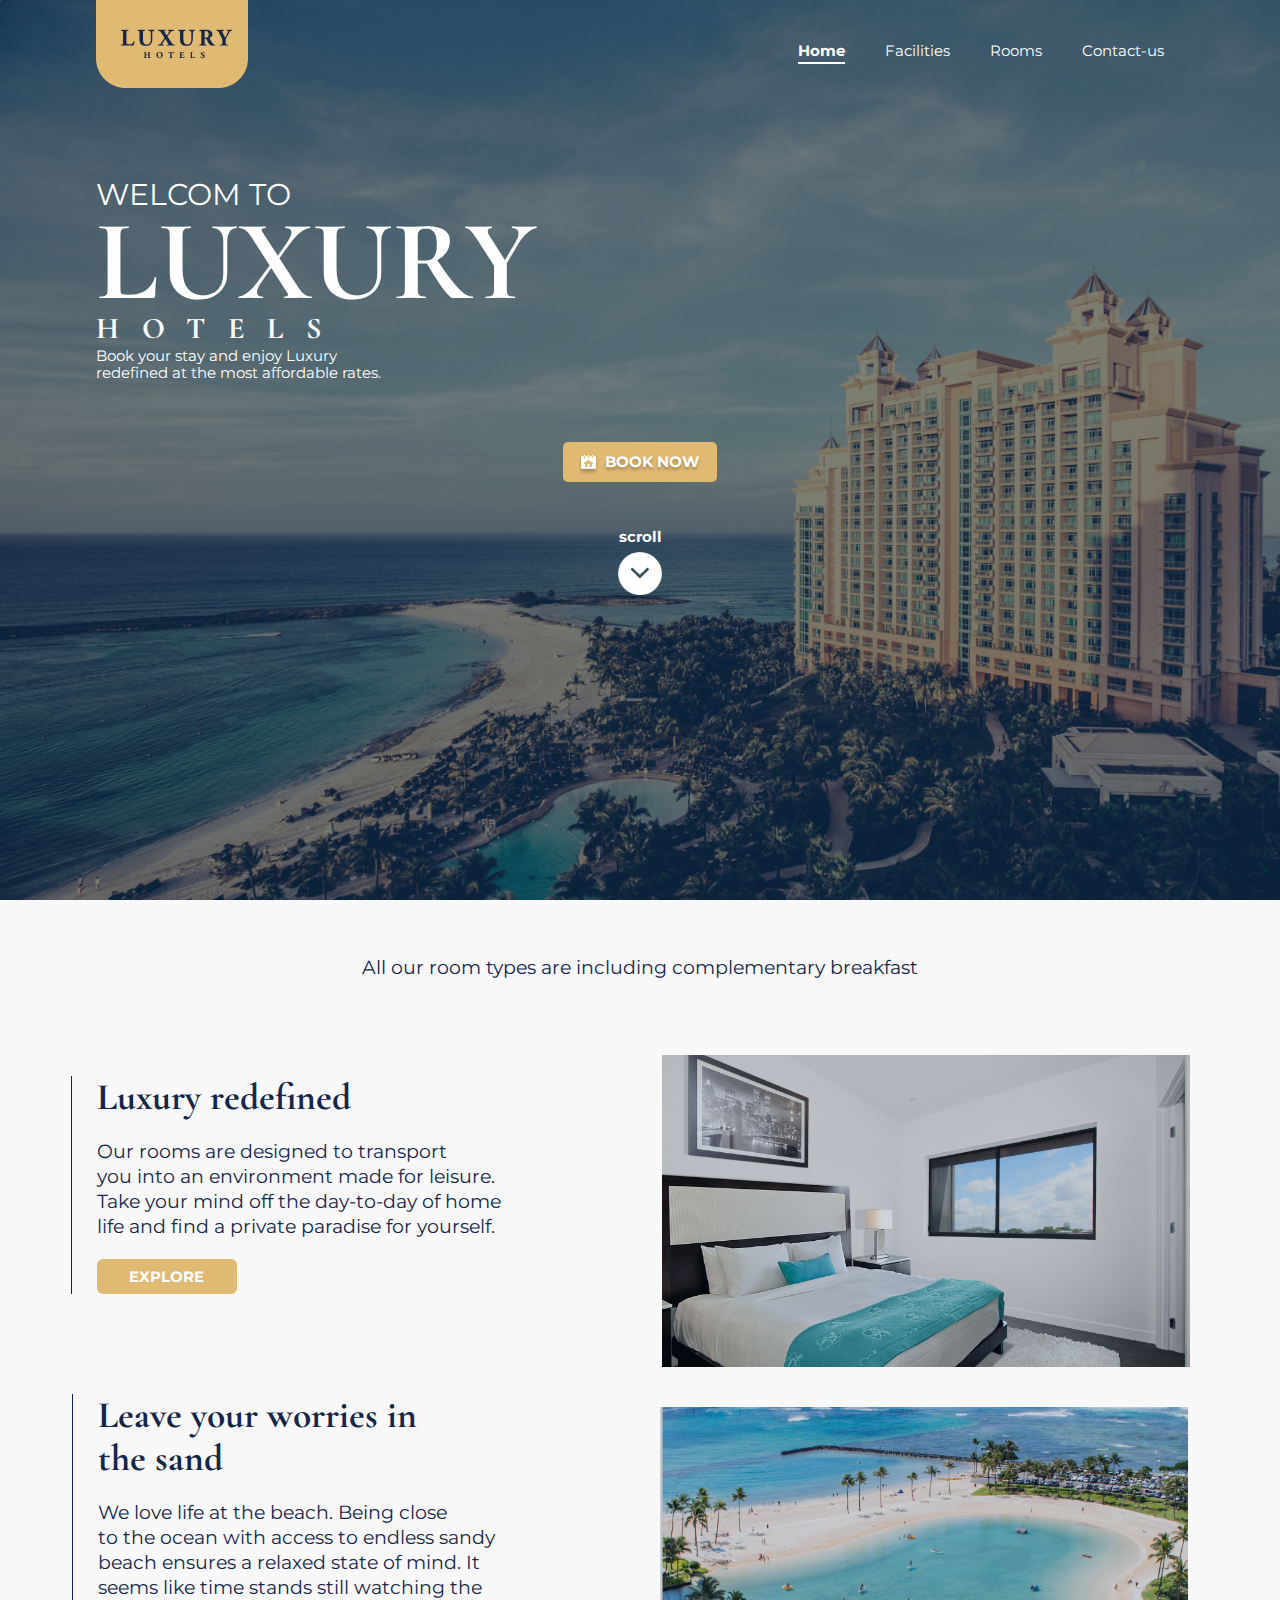
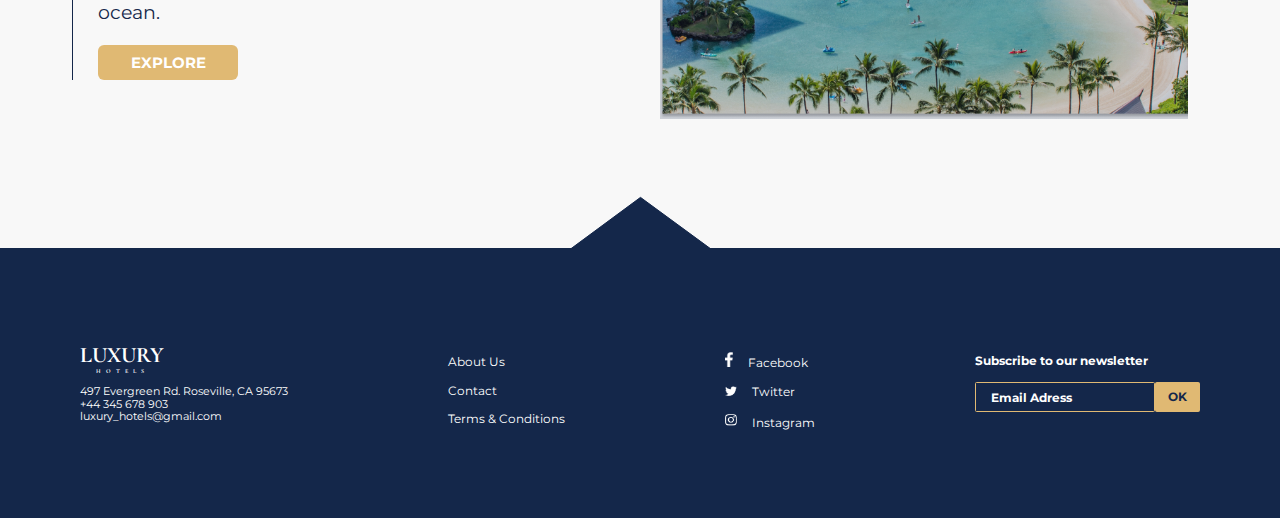
<file: index.html>
<!DOCTYPE html>
<html lang="en">
<head>
    <meta charset="UTF-8">
    <meta http-equiv="X-UA-Compatible" content="IE=edge">
    <meta name="viewport" content="width=device-width, initial-scale=1.0">
    <title>Luxury Hotels | Home</title>
    <meta name="keywords" content="Luxury Hotels">
    <meta name="author" content="Ayokunle for web site disign from Figma community">
    <meta name="author" content="Francisco Cienfuegos for web site development">
    <meta name="copyright" content="Design from Figma community">
    <meta name="robots" content="nofollow">
    <meta name="copyright" content="lincensed under CC BY 4.0">
    <!-- Font style: montserrat regular 400, bold 700 and cormorant garamond bold 700 -->
    <link rel="preconnect" href="https://fonts.googleapis.com">
    <link rel="preconnect" href="https://fonts.gstatic.com" crossorigin>
    <link href="https://fonts.googleapis.com/css2?family=Cormorant+Garamond:wght@700&family=Montserrat:wght@400;700&display=swap" rel="stylesheet">
    <!-- Reset css with normalize -->
    <link rel="stylesheet" href="./css/normalize.css">
    <!-- Style sheets -->
    <link rel="stylesheet" href="./css/main.css">
</head>
<body>
    <header class="header-home">
        <nav class="nav-menu">
            <a href="index.html"><img src="./images/homepage/Main_logo.png" alt="Luxury Hotels"></a>
            <ul>
                <li class="list-style list-style::after"><a class="a-text-style" href="#">Home</a></li>
                <li class="nav-manu-ul-li"><a href="facilities.html">Facilities</a></li>
                <li class="nav-manu-ul-li"><a href="rooms.html">Rooms</a></li>
                <li class="nav-manu-ul-li"><a href="contact_us.html">Contact-us</a></li>
            </ul>
        </nav>
        <section class="section-header-copy">
            <p>WELCOM TO</p>
            <h1 class="section-header-copy-h1">LUXURY</h1>
            <h2>HOTELS</h2>
            <h3>Book your stay and enjoy Luxury<br>redefined at the most affordable rates.</h3>
        </section>
        <section class="section-header-CTA">
            <div class="section-header-CTA-button"><img src="./images/homepage/book_now.png" alt="">BOOK NOW</div>
            <a href="#content-body" class="CTA-scroll-text">scroll</a>
            <a href="#content-body"><img src="./images/homepage/down_scroll.png" class="CTA-scroll-imgstatic" alt=""></a>
            <a href="#content-body" class="CTA-scroll-animate"><img src="./images/homepage/down_scroll.png" alt=""></a>
        </section>
    </header>
    <article id="content-body">
        <section class="article-section-breakfast">
            <p>All our room types are including complementary breakfast</p>
        </section>
        <section class="article-section-main">
            <div class="article-section-main-room">
                <div class="article-section-main-room-copy">
                    <div class="article-section-main-room-copy-child">
                        <h2>Luxury redefined</h2>
                        <p>Our rooms are designed to transport<br>you into an environment made for leisure.<br>Take your mind off the day-to-day of home<br>life and find a private paradise for yourself.</p>
                        <button>EXPLORE</button>
                    </div>
                </div>
                <div class="article-section-main-room-img">
                    <div class="article-section-main-room-img-content"></div>
                </div>
            </div>
            <div class="article-section-main-beach">
                <div class="article-section-main-beach-copy">
                    <div class="article-section-main-beach-copy-child">
                        <h2>Leave your worries in<br>the sand</h2>
                        <p>We love life at the beach. Being close<br>to the ocean with access to endless sandy<br>beach ensures a relaxed state of mind. It<br>seems like time stands still watching the<br>ocean.</p>
                        <button>EXPLORE</button>
                    </div>
                </div>
                <div class="article-section-main-beach-img">
                    <div class="article-section-main-beach-img-content"></div>
                </div>
            </div>
        </section>
    </article>
    <div>
        <div class="triangule-footer"> <img src="./images/footer/triangule.svg" alt=""> </div>
    </div>
    <footer>
        <div class="footer-contact">
            <h2>LUXURY</h2>
            <h3>HOTELS</h3>
            <p>497 Evergreen Rd. Roseville, CA 95673<br>+44 345 678 903<br>luxury_hotels@gmail.com</p>
        </div>
        <div class="footer-about">
            <ul>
                <li>About Us</li>
                <li>Contact</li>
                <li>Terms & Conditions</li>
            </ul>
        </div>
        <div class="footer-socials">
            <ul>
                <li><img class="socials-facebook" src="./images/footer/facebook_icon.png" alt="">Facebook</li>
                <li><img class="socials-twitter" src="./images/footer/twitter_icon.png" alt="">Twitter</li>
                <li><img class="socials-instagram" src="./images/footer/instagram_icon.png" alt="">Instagram</li>
            </ul>
        </div>
        <div class="footer-form">
            <p>Subscribe to our newsletter</p>
            <form>
                <div class="footer-form-container">
                    <input class="footer-form-mail" type="email" value="Email Adress">
                    <input class="footer-form-ok" type="submit" value="OK">
                </div>
            </form>
        </div>
    </footer>    
</body>
</html>
</file>
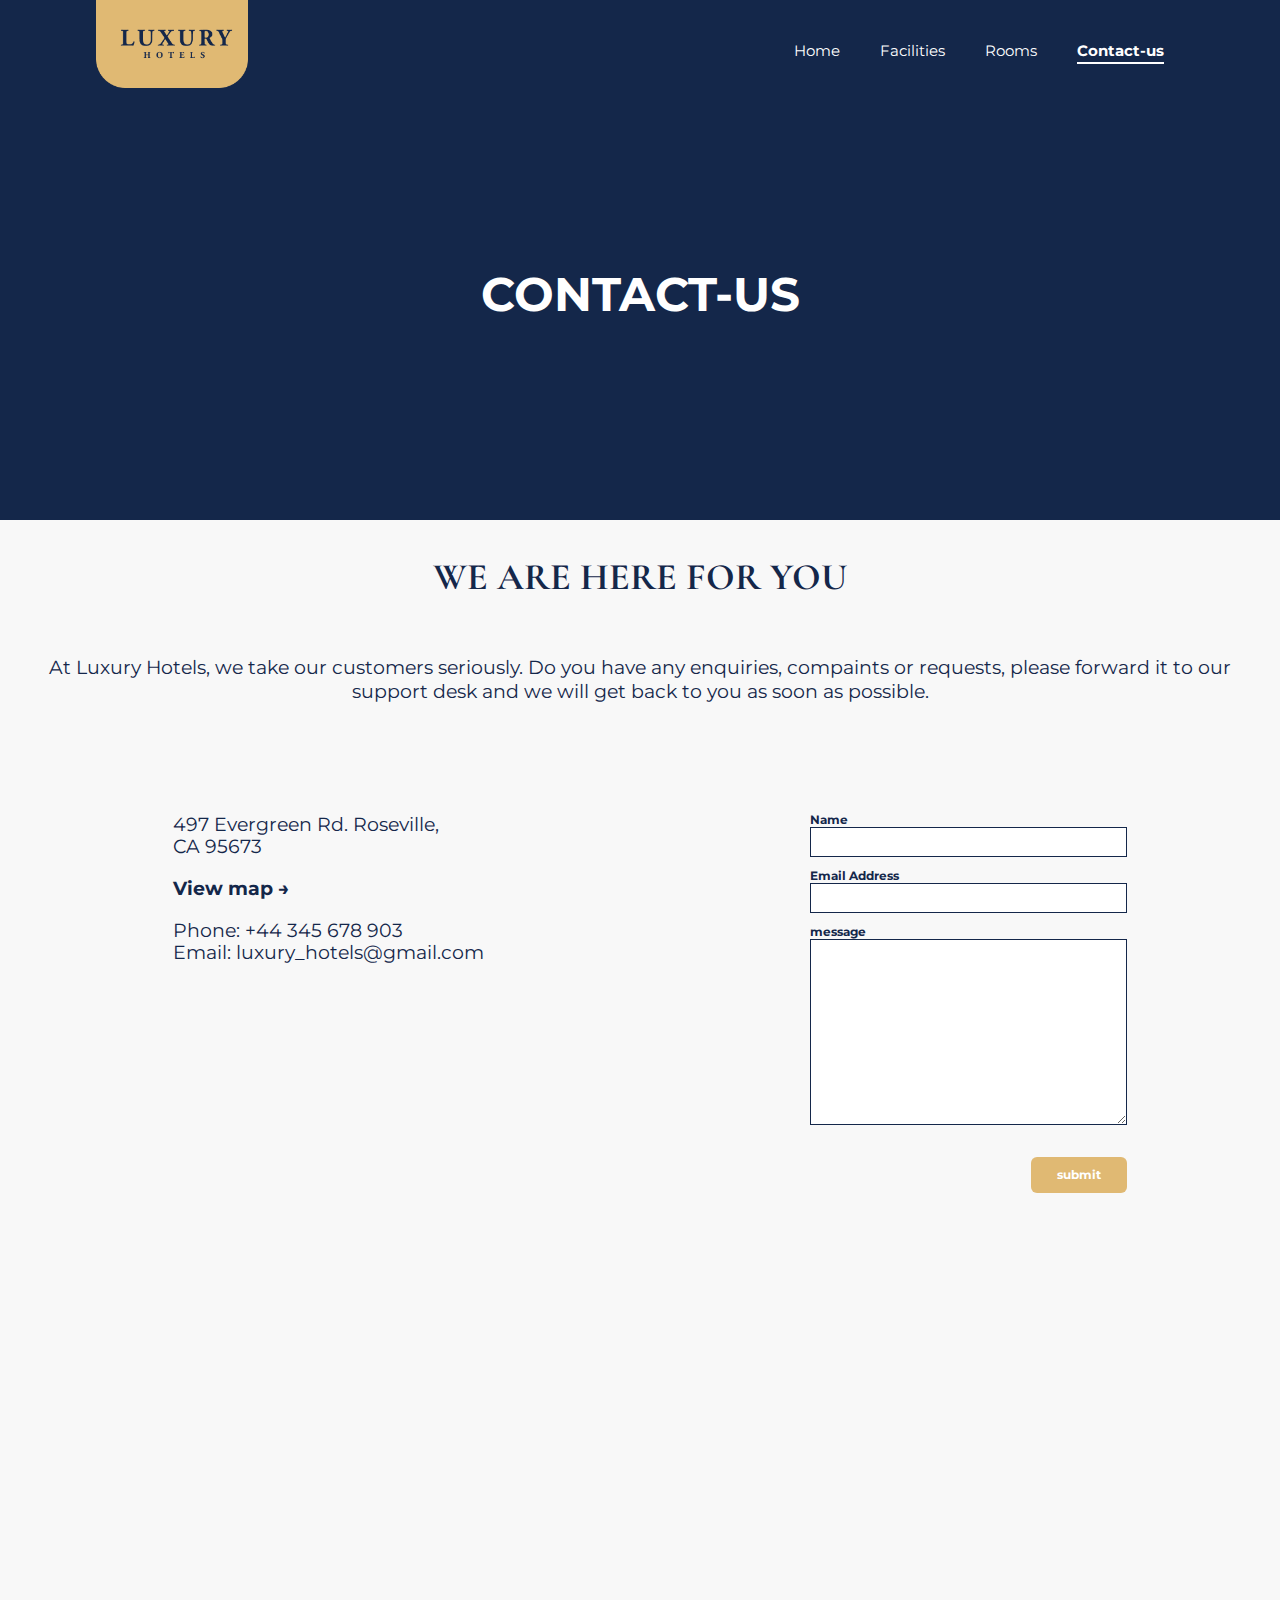
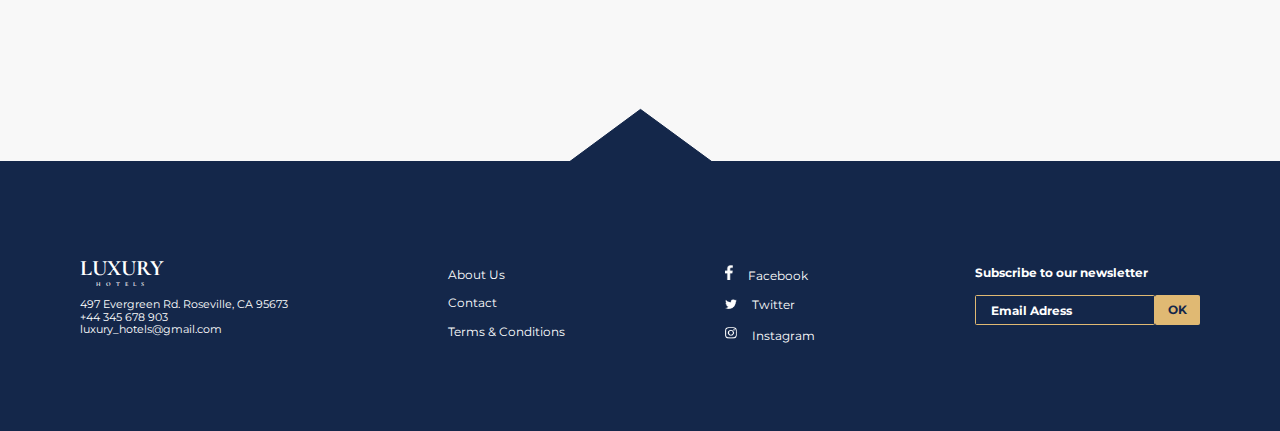
<file: contact_us.html>
<!DOCTYPE html>
<html lang="en">
<head>
    <meta charset="UTF-8">
    <meta http-equiv="X-UA-Compatible" content="IE=edge">
    <meta name="viewport" content="width=device-width, initial-scale=1.0">
    <title>Luxury Hotels | contact us</title>
    <meta name="keywords" content="Luxury Hotels">
    <meta name="author" content="Ayokunle for web site disign from Figma community">
    <meta name="author" content="Francisco Cienfuegos for web site development">
    <meta name="copyright" content="Design from Figma community">
    <meta name="robots" content="nofollow">
    <meta name="copyright" content="lincensed under CC BY 4.0">
    <!-- Font style: montserrat regular 400, bold 700 and cormorant garamond bold 700 -->
    <link rel="preconnect" href="https://fonts.googleapis.com">
    <link rel="preconnect" href="https://fonts.gstatic.com" crossorigin>
    <link href="https://fonts.googleapis.com/css2?family=Cormorant+Garamond:wght@700&family=Montserrat:wght@400;700&display=swap" rel="stylesheet">
    <!-- Reset css with normalize -->
    <link rel="stylesheet" href="./css/normalize.css">
    <!-- Style sheets -->
    <link rel="stylesheet" href="./css/main.css">
</head>
<body>
    <header class="header-contactus">
        <nav class="nav-menu">
            <a href="index.html"><img src="./images/homepage/Main_logo.png" alt="Luxury Hotels"></a>
            <ul>
                <li class="nav-manu-ul-li"><a href="index.html">Home</a></li>
                <li class="nav-manu-ul-li"><a href="facilities.html">Facilities</a></li>
                <li class="nav-manu-ul-li"><a href="rooms.html">Rooms</a></li>
                <li class="list-style list-style::after"><a class="a-text-style" href="#">Contact-us</a></li>
            </ul>
        </nav>
        <section class="section-header-copy-contactus">
            <h1>CONTACT-US</h1>
        </section>
    </header>
    <article id="content-body">
        <section class="article-section-copy">
            <h2>WE ARE HERE FOR YOU</h2>
            <p>At Luxury Hotels, we take our customers seriously. Do you have any enquiries, compaints or requests, 
                please forward it to our support desk and we will get back to you as soon as possible.</p>
        </section>
        <section class="section-body-contactus">
            <div class="section-body-contactus-box">
                <p class="section-body-contactus-box-direction">497 Evergreen Rd. Roseville,<br>CA 95673</p>
                <p class="section-body-contactus-box-map">View map →</p>
                <p class="section-body-contactus-box-celmail">Phone: +44 345 678 903<br>Email: luxury_hotels@gmail.com</p>
            </div>
            <div>
                <form class="section-body-contactus-form">
                    <label for="name">Name</label>
                    <input class="section-body-contactus-form-name" name="name" type="text">
                    <label for="mail">Email Address</label>
                    <input class="section-body-contactus-form-mail" name="mail" type="text">
                    <label for="message">message</label>
                    <textarea class="section-body-contactus-form-message" name="message" cols="30" rows="10"></textarea>
                    <button>submit</button>
                </form>
            </div>
        </section>



    </article>
    <div>
        <div class="triangule-footer"> <img src="./images/footer/triangule.svg" alt=""> </div>
    </div>
    <footer>
        <div class="footer-contact">
            <h2>LUXURY</h2>
            <h3>HOTELS</h3>
            <p>497 Evergreen Rd. Roseville, CA 95673<br>+44 345 678 903<br>luxury_hotels@gmail.com</p>
        </div>
        <div class="footer-about">
            <ul>
                <li>About Us</li>
                <li>Contact</li>
                <li>Terms & Conditions</li>
            </ul>
        </div>
        <div class="footer-socials">
            <ul>
                <li><img class="socials-facebook" src="./images/footer/facebook_icon.png" alt="">Facebook</li>
                <li><img class="socials-twitter" src="./images/footer/twitter_icon.png" alt="">Twitter</li>
                <li><img class="socials-instagram" src="./images/footer/instagram_icon.png" alt="">Instagram</li>
            </ul>
        </div>
        <div class="footer-form">
            <p>Subscribe to our newsletter</p>
            <form>
                <div class="footer-form-container">
                    <input class="footer-form-mail" type="email" value="Email Adress">
                    <input class="footer-form-ok" type="submit" value="OK">
                </div>
            </form>
        </div>
    </footer>    
</body>
</html>
</file>
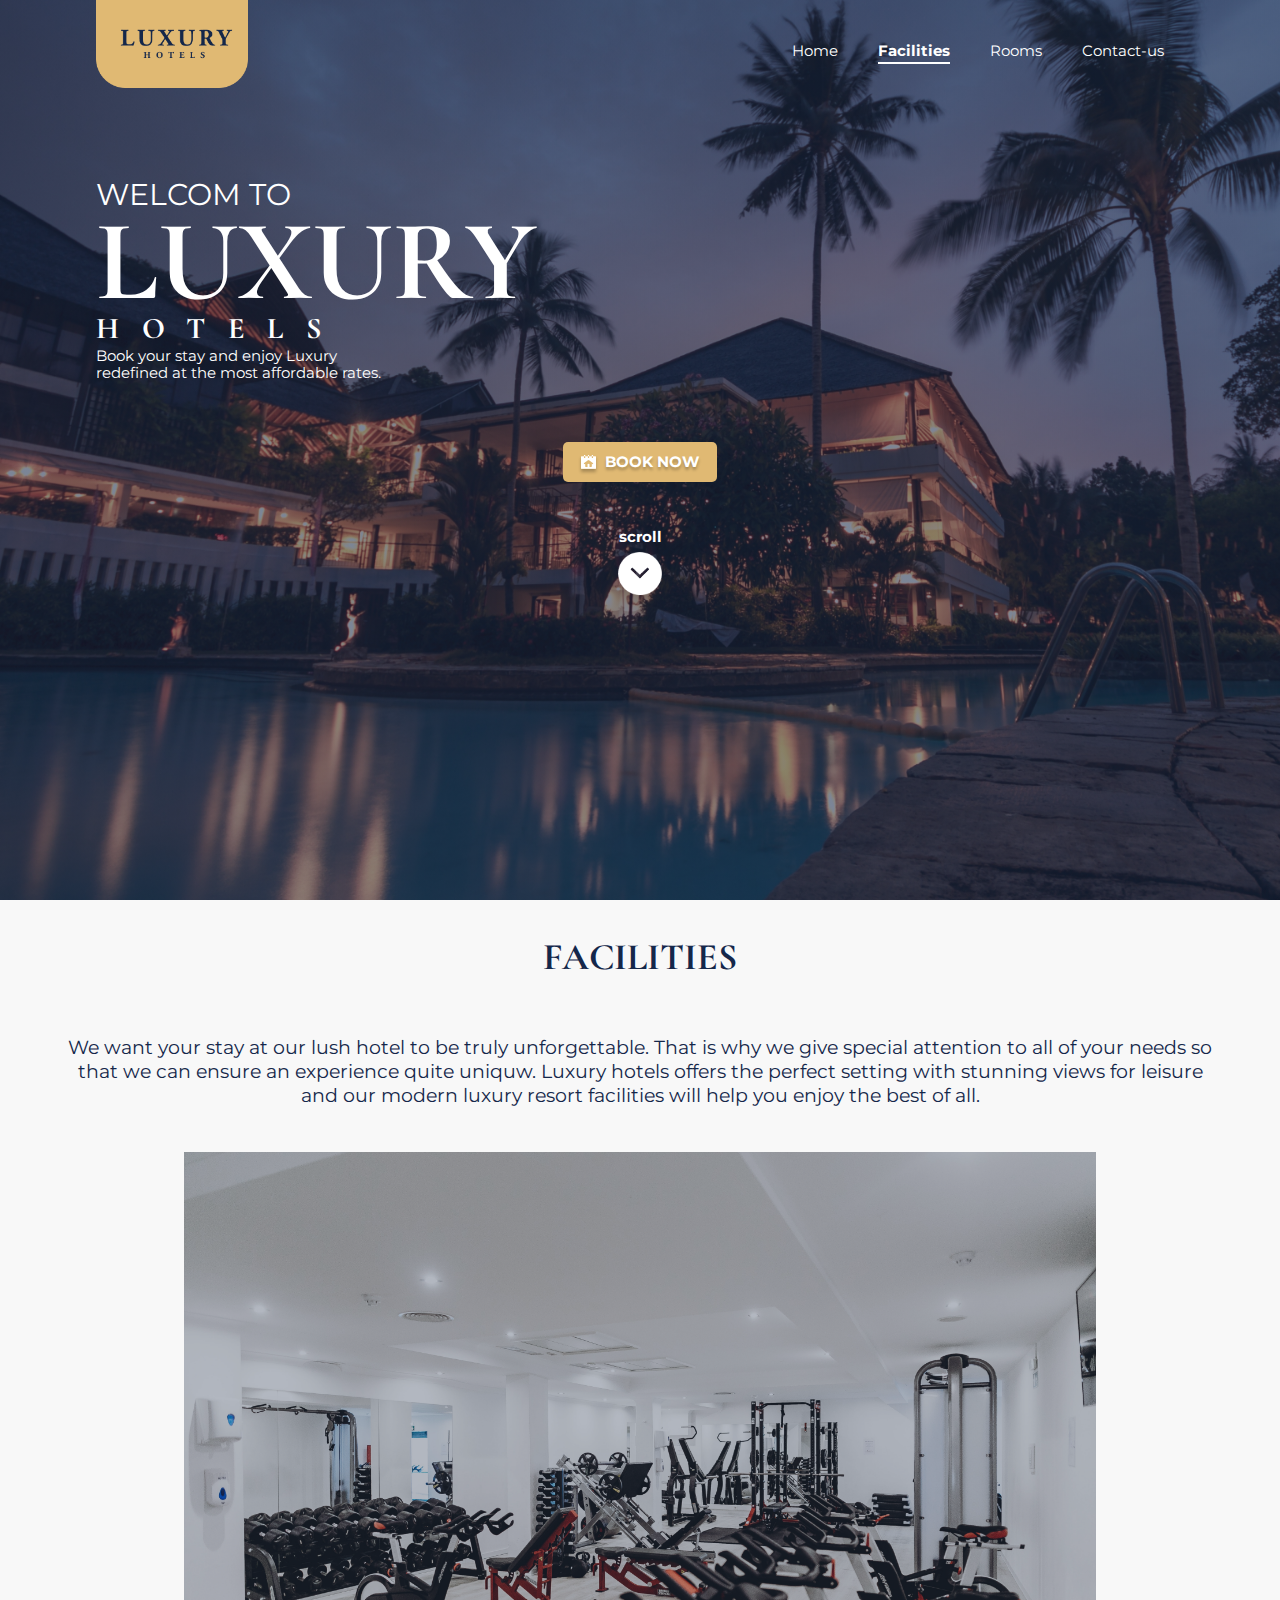
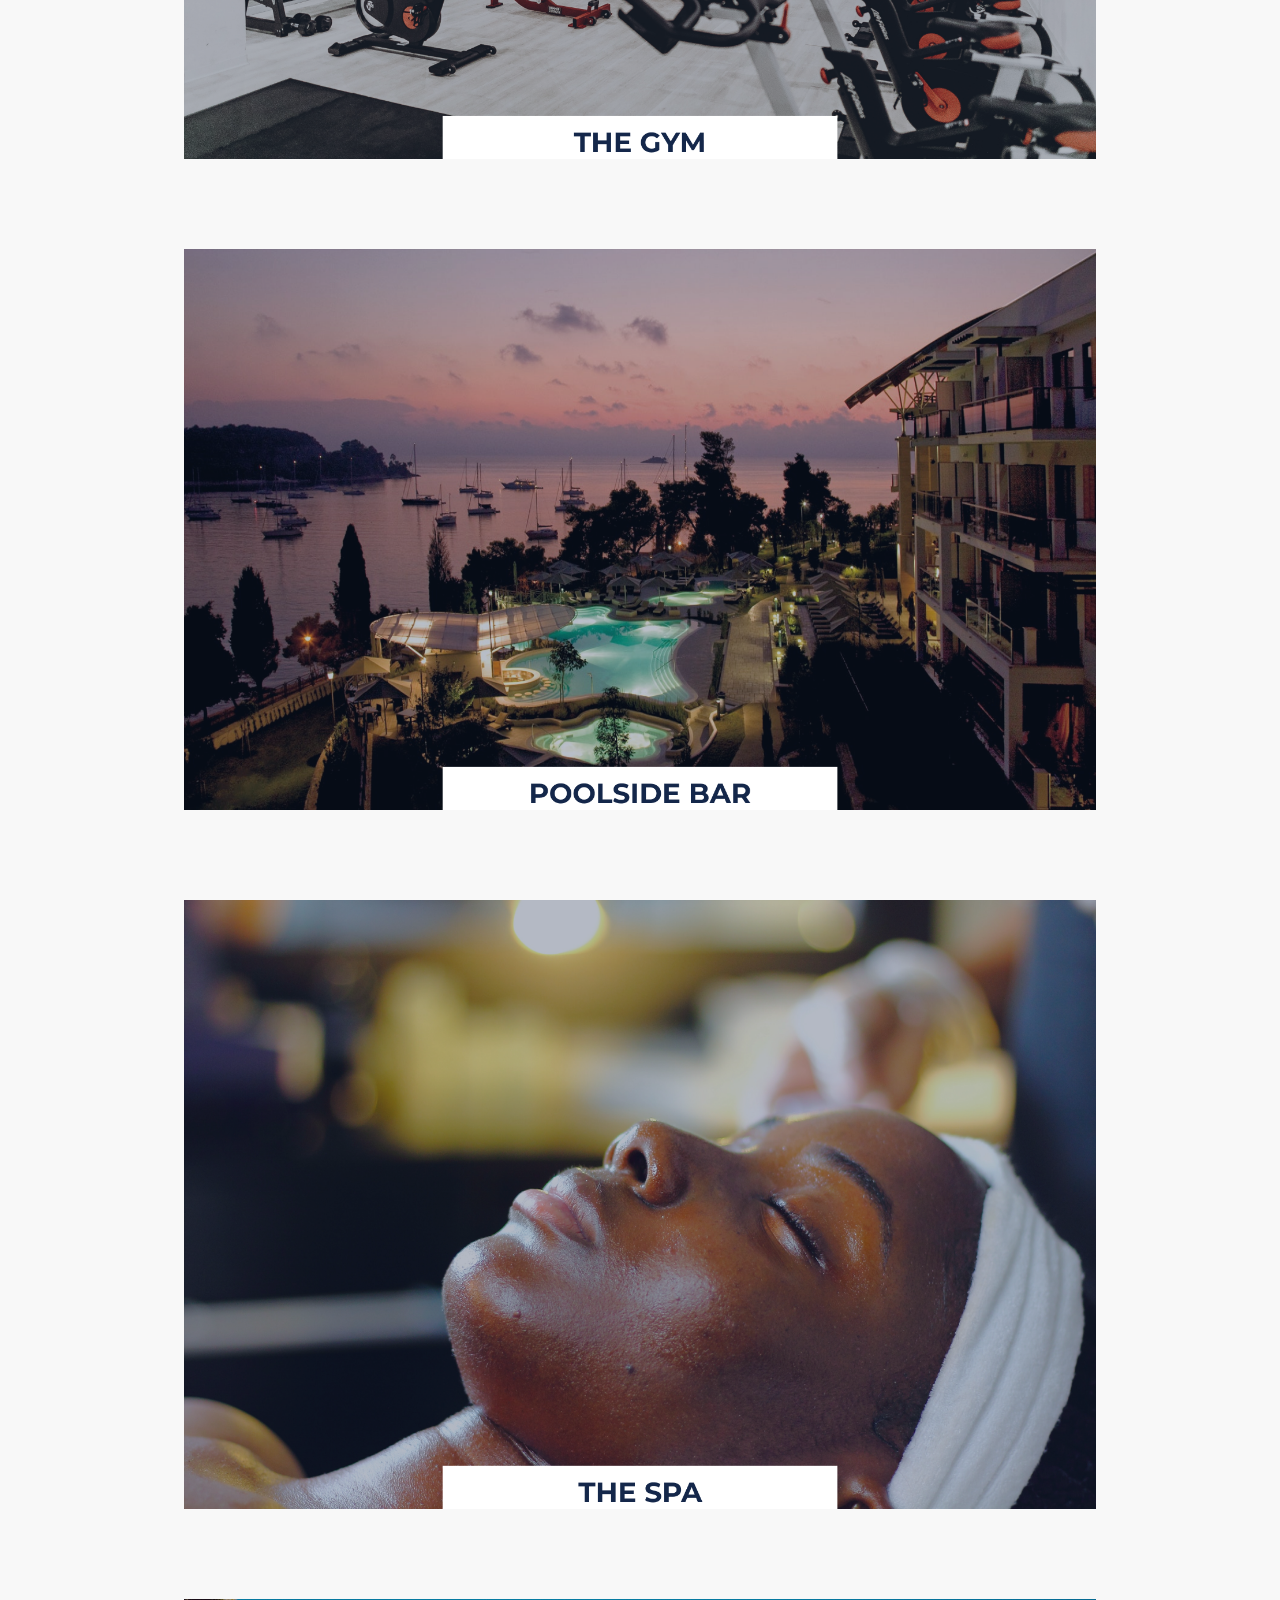
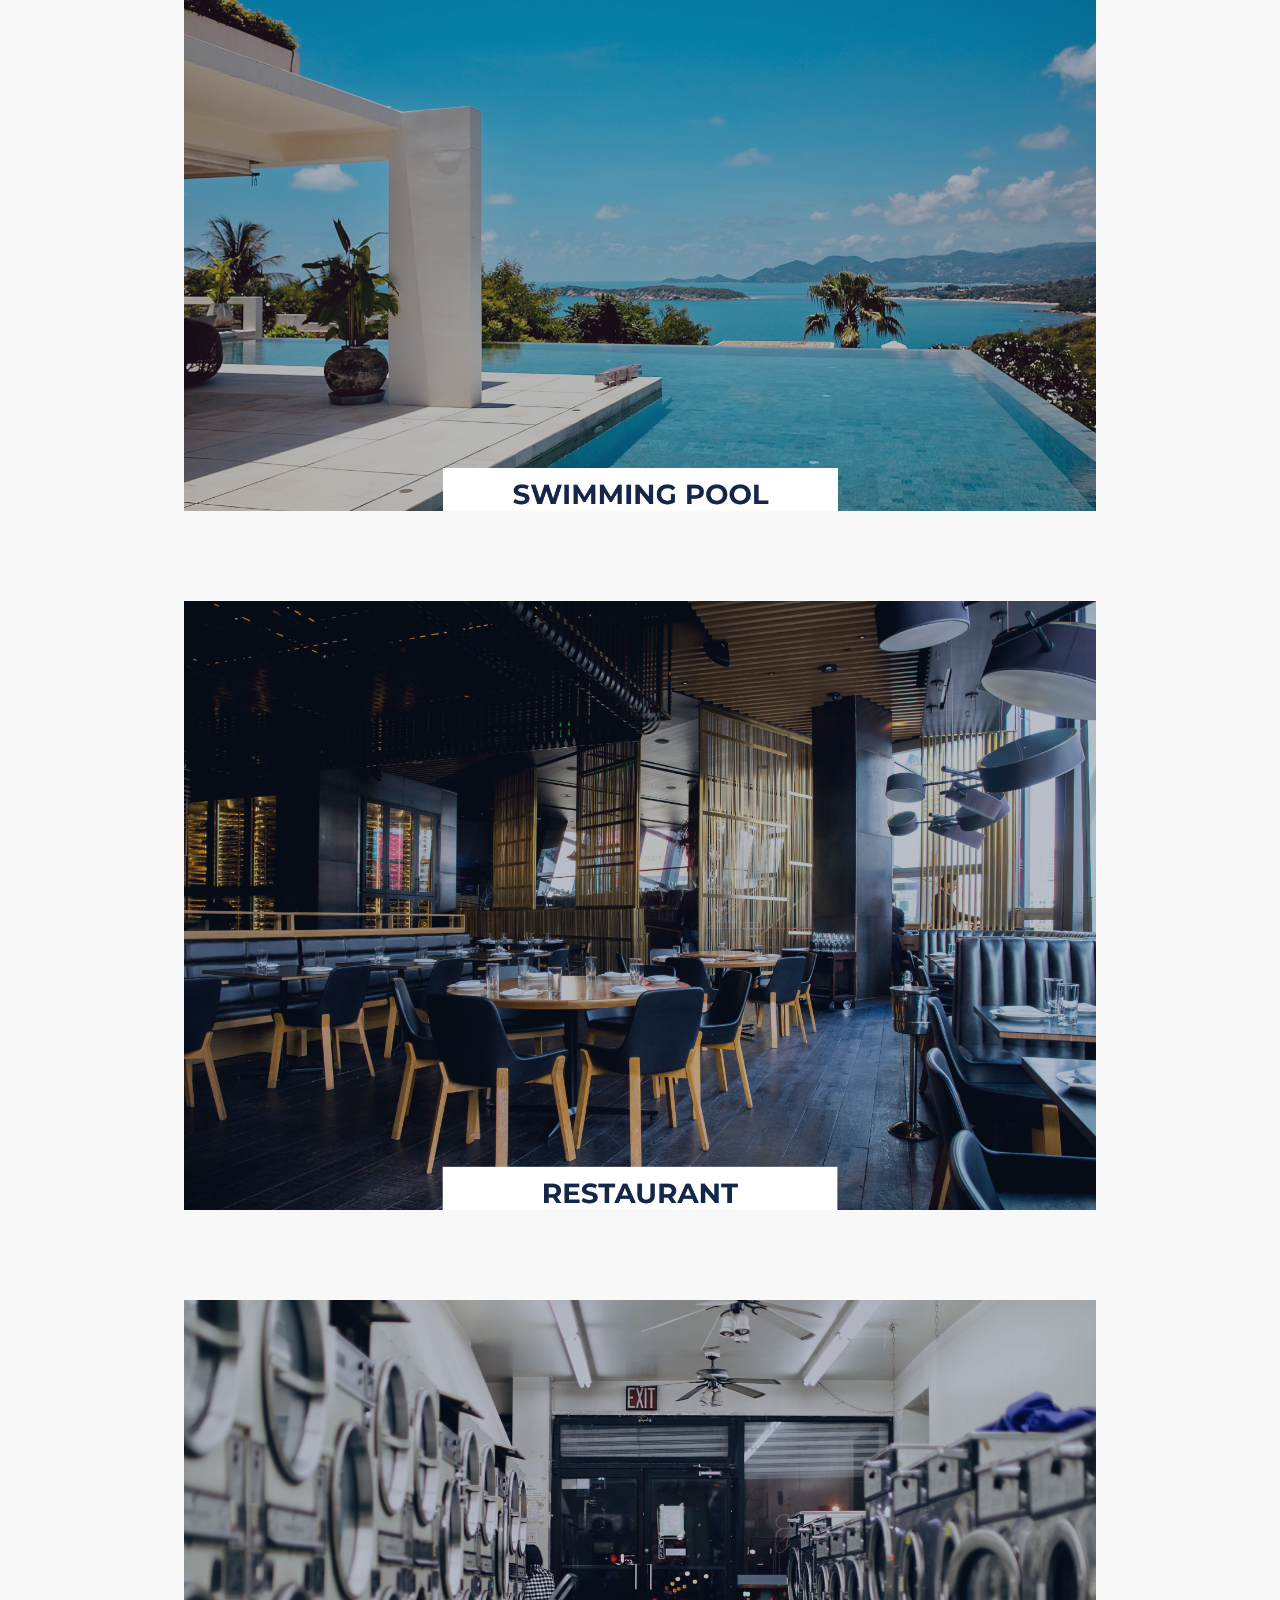
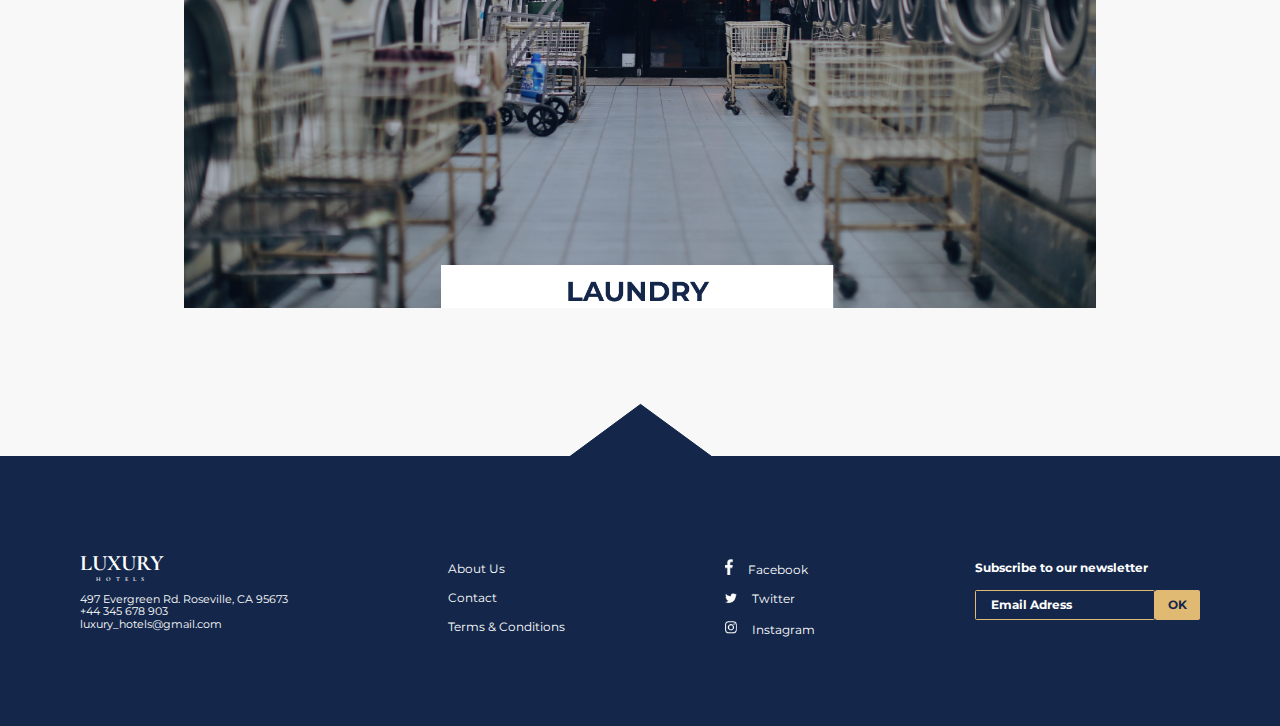
<file: facilities.html>
<!DOCTYPE html>
<html lang="en">
<head>
    <meta charset="UTF-8">
    <meta http-equiv="X-UA-Compatible" content="IE=edge">
    <meta name="viewport" content="width=device-width, initial-scale=1.0">
    <title>Luxury Hotels | facilities</title>
    <meta name="keywords" content="Luxury Hotels">
    <meta name="author" content="Ayokunle for web site disign from Figma community">
    <meta name="author" content="Francisco Cienfuegos for web site development">
    <meta name="copyright" content="Design from Figma community">
    <meta name="robots" content="nofollow">
    <meta name="copyright" content="lincensed under CC BY 4.0">
    <!-- Font style: montserrat regular 400, bold 700 and cormorant garamond bold 700 -->
    <link rel="preconnect" href="https://fonts.googleapis.com">
    <link rel="preconnect" href="https://fonts.gstatic.com" crossorigin>
    <link href="https://fonts.googleapis.com/css2?family=Cormorant+Garamond:wght@700&family=Montserrat:wght@400;700&display=swap" rel="stylesheet">
    <!-- Reset css with normalize -->
    <link rel="stylesheet" href="./css/normalize.css">
    <!-- Style sheets -->
    <link rel="stylesheet" href="./css/main.css">
</head>
<body>
    <header class="header-facilities">
        <nav class="nav-menu">
            <a href="index.html"><img src="./images/homepage/Main_logo.png" alt="Luxury Hotels"></a>
            <ul>
                <li class="nav-manu-ul-li"><a href="index.html">Home</a></li>
                <li class="list-style list-style::after"><a class="a-text-style" href="#">Facilities</a></li>
                <li class="nav-manu-ul-li"><a href="rooms.html">Rooms</a></li>
                <li class="nav-manu-ul-li"><a href="contact_us.html">Contact-us</a></li>
            </ul>
        </nav>
        <section class="section-header-copy">
            <p>WELCOM TO</p>
            <h1 class="section-header-copy-h1">LUXURY</h1>
            <h2>HOTELS</h2>
            <h3>Book your stay and enjoy Luxury<br>redefined at the most affordable rates.</h3>
        </section>
        <section class="section-header-CTA">
            <div class="section-header-CTA-button"><img src="./images/homepage/book_now.png" alt="">BOOK NOW</div>
            <a href="#content-body" class="CTA-scroll-text">scroll</a>
            <a href="#content-body"><img src="./images/homepage/down_scroll.png" class="CTA-scroll-imgstatic" alt=""></a>
            <a href="#content-body" class="CTA-scroll-animate"><img src="./images/homepage/down_scroll.png" alt=""></a>


        </section>
    </header>
    <article id="content-body">
        <section class="article-section-copy">
            <h2>FACILITIES</h2>
            <p>We want your stay at our lush hotel to be truly unforgettable.  That is why we give special attention to all of your needs so<br>that we can ensure an experience quite uniquw. Luxury hotels offers the perfect setting with stunning views for leisure<br>and our modern luxury resort facilities will help you enjoy the best of all. </p>
        </section>
        <section class="article-section-gallery">
            <div class="article-section-gallery-div">
                <img src="./images/facilities/Facilities-GYM.png" alt="">
                <img src="./images/facilities/Facilities-poolside.png" alt="">
                <img src="./images/facilities/Facilities-the-spa.png" alt="">
                <img src="./images/facilities/Facilities-swimmingpool.png" alt="">
                <img src="./images/facilities/Facilities-Restaurant.png" alt="">
                <img src="./images/facilities/Facilities-laundry.png" alt="">
            </div>
        </section>
    </article>
    <div>
        <div class="triangule-footer"> <img src="./images/footer/triangule.svg" alt=""> </div>
    </div>
    <footer>
        <div class="footer-contact">
            <h2>LUXURY</h2>
            <h3>HOTELS</h3>
            <p>497 Evergreen Rd. Roseville, CA 95673<br>+44 345 678 903<br>luxury_hotels@gmail.com</p>
        </div>
        <div class="footer-about">
            <ul>
                <li>About Us</li>
                <li>Contact</li>
                <li>Terms & Conditions</li>
            </ul>
        </div>
        <div class="footer-socials">
            <ul>
                <li><img class="socials-facebook" src="./images/footer/facebook_icon.png" alt="">Facebook</li>
                <li><img class="socials-twitter" src="./images/footer/twitter_icon.png" alt="">Twitter</li>
                <li><img class="socials-instagram" src="./images/footer/instagram_icon.png" alt="">Instagram</li>
            </ul>
        </div>
        <div class="footer-form">
            <p>Subscribe to our newsletter</p>
            <form>
                <div class="footer-form-container">
                    <input class="footer-form-mail" type="email" value="Email Adress">
                    <input class="footer-form-ok" type="submit" value="OK">
                </div>
            </form>
        </div>
    </footer>    
</body>
</html>
</file>
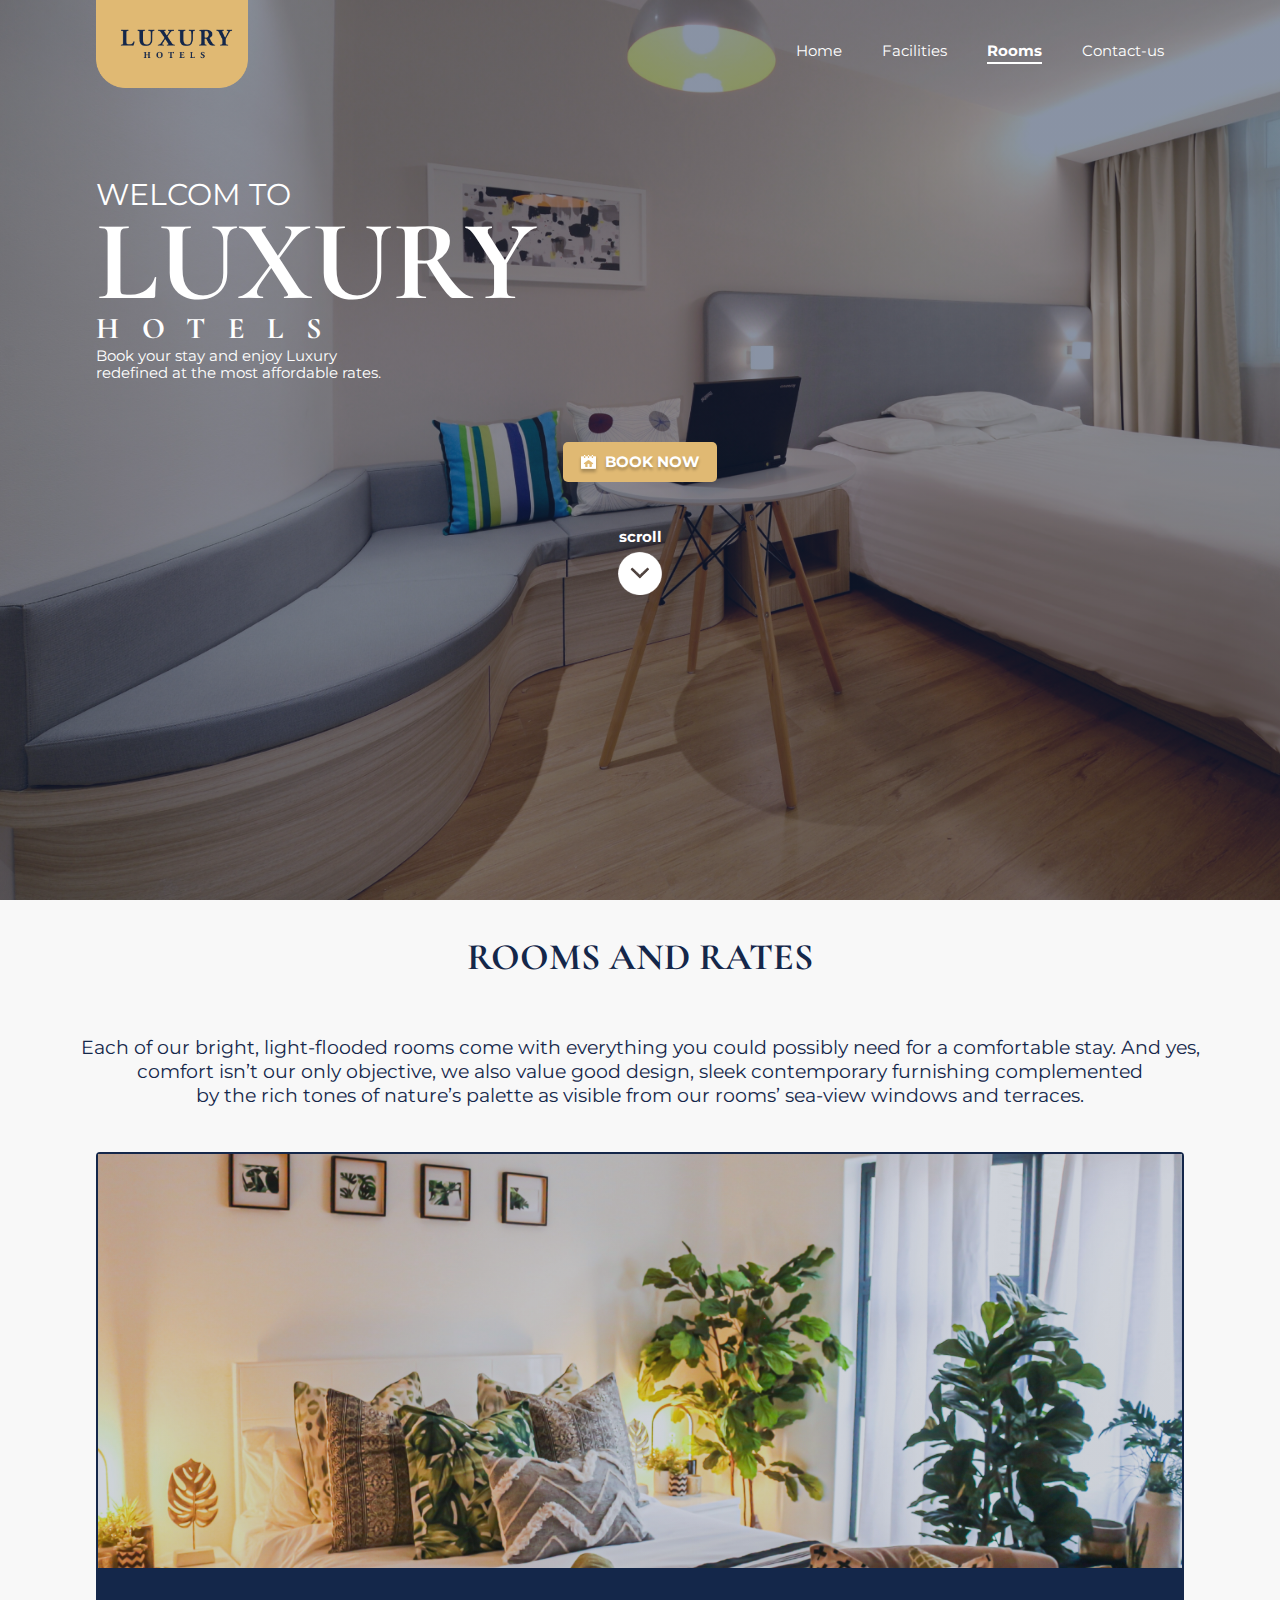
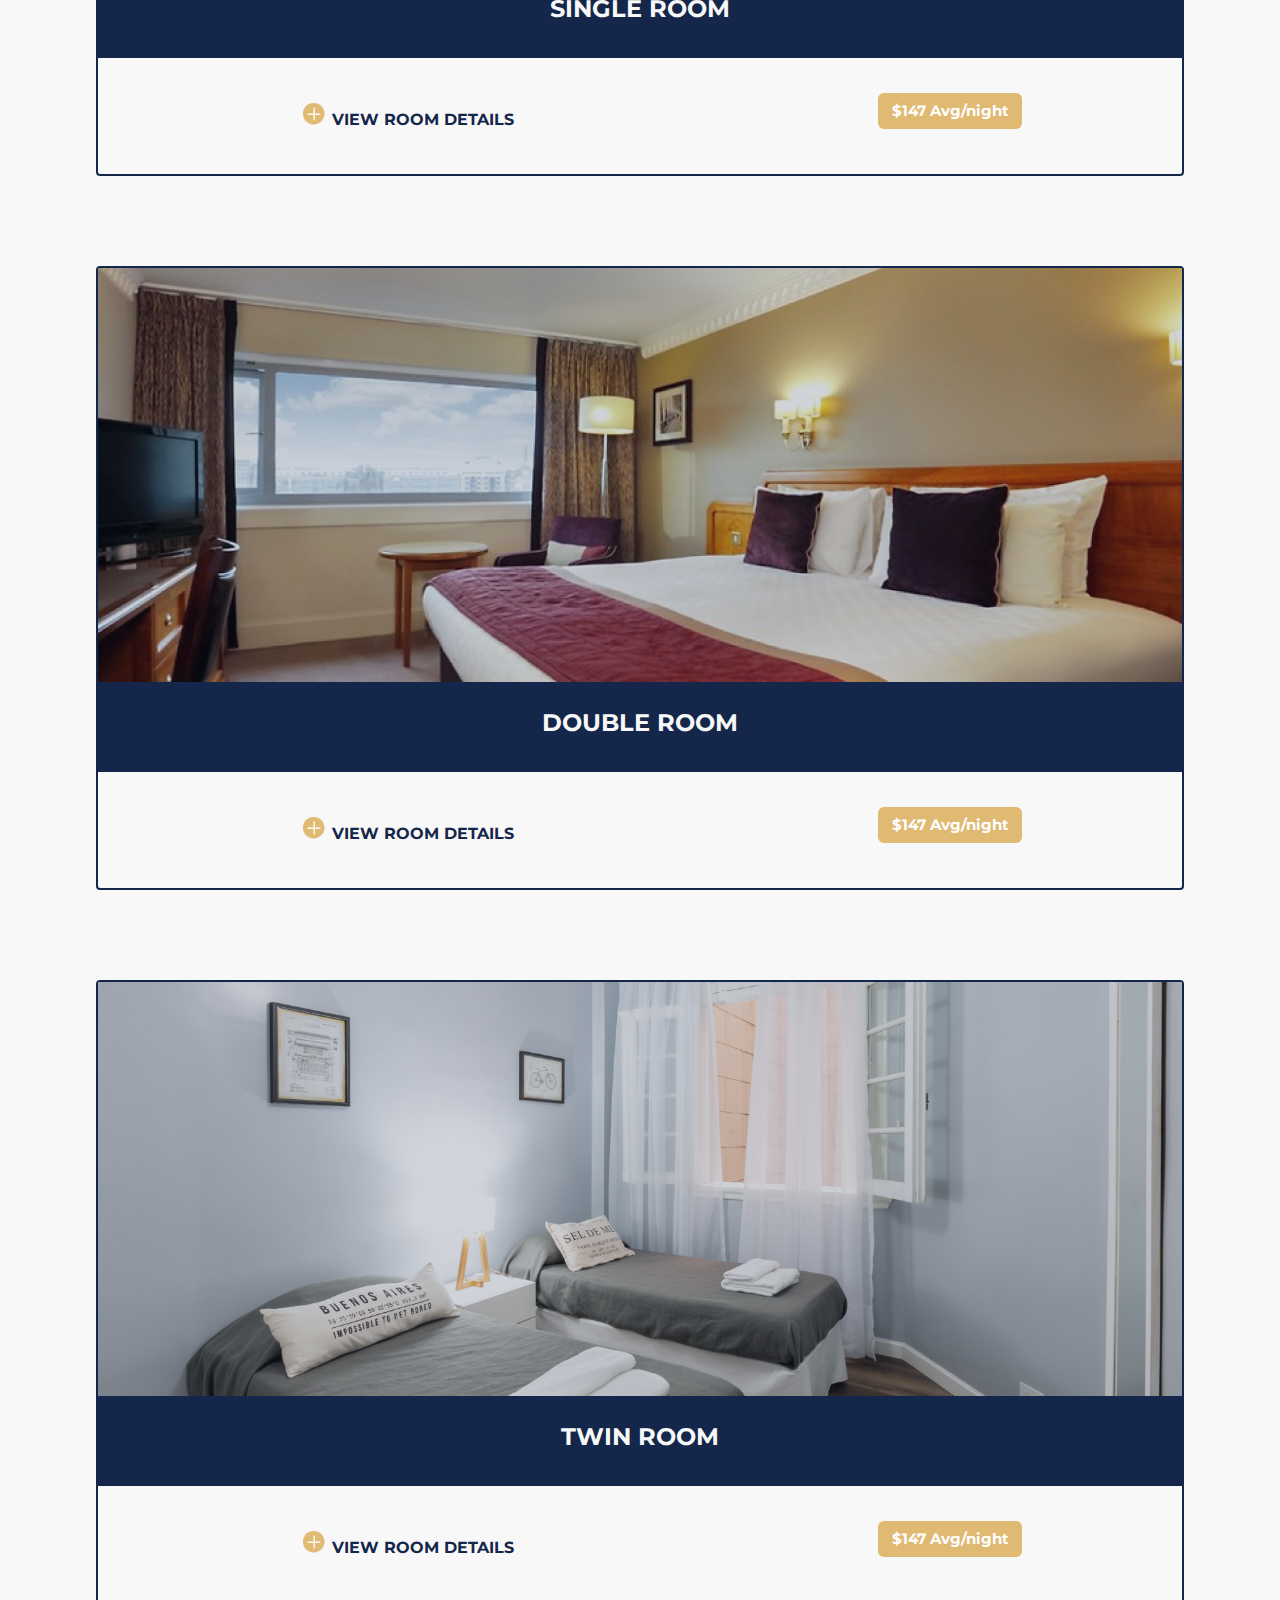
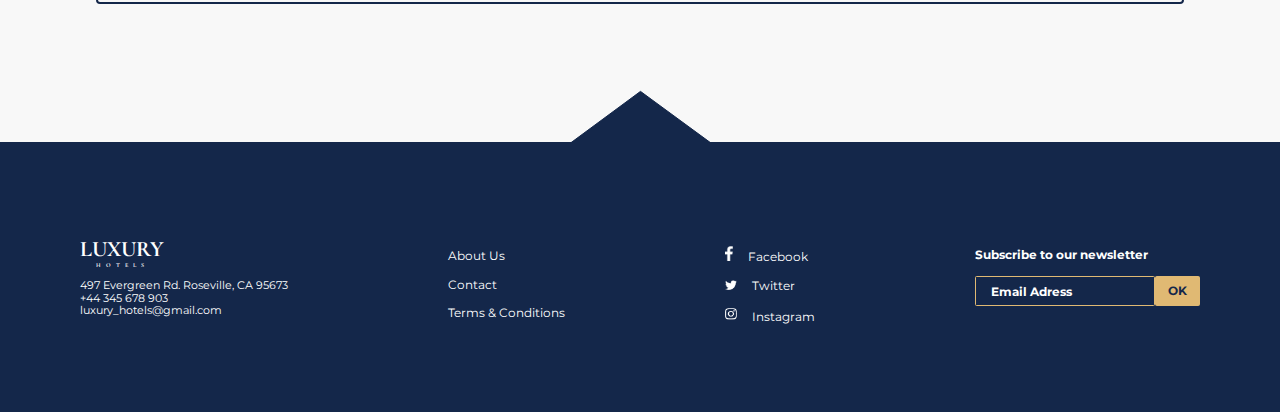
<file: rooms.html>
<!DOCTYPE html>
<html lang="en">
<head>
    <meta charset="UTF-8">
    <meta http-equiv="X-UA-Compatible" content="IE=edge">
    <meta name="viewport" content="width=device-width, initial-scale=1.0">
    <title>Luxury Hotels | rooms</title>
    <meta name="keywords" content="Luxury Hotels">
    <meta name="author" content="Ayokunle for web site disign from Figma community">
    <meta name="author" content="Francisco Cienfuegos for web site development">
    <meta name="copyright" content="Design from Figma community">
    <meta name="robots" content="nofollow">
    <meta name="copyright" content="lincensed under CC BY 4.0">
    <!-- Font style: montserrat regular 400, bold 700 and cormorant garamond bold 700 -->
    <link rel="preconnect" href="https://fonts.googleapis.com">
    <link rel="preconnect" href="https://fonts.gstatic.com" crossorigin>
    <link href="https://fonts.googleapis.com/css2?family=Cormorant+Garamond:wght@700&family=Montserrat:wght@400;700&display=swap" rel="stylesheet">
    <!-- Reset css with normalize -->
    <link rel="stylesheet" href="./css/normalize.css">
    <!-- Style sheets -->
    <link rel="stylesheet" href="./css/main.css">
</head>
<body>
    <header class="header-rooms">
        <nav class="nav-menu">
            <a href="index.html"><img src="./images/homepage/Main_logo.png" alt="Luxury Hotels"></a>
            <ul>
                <li class="nav-manu-ul-li"><a href="index.html">Home</a></li>
                <li class="nav-manu-ul-li"><a href="facilities.html">Facilities</a></li>
                <li class="list-style list-style::after"><a class="a-text-style" href="#">Rooms</a></li>
                <li class="nav-manu-ul-li"><a href="contact_us.html">Contact-us</a></li>
            </ul>
        </nav>
        <section class="section-header-copy">
            <p>WELCOM TO</p>
            <h1 class="section-header-copy-h1">LUXURY</h1>
            <h2>HOTELS</h2>
            <h3>Book your stay and enjoy Luxury<br>redefined at the most affordable rates.</h3>
        </section>
        <section class="section-header-CTA">
            <div class="section-header-CTA-button"><img src="./images/homepage/book_now.png" alt="">BOOK NOW</div>
            <a href="#content-body" class="CTA-scroll-text">scroll</a>
            <a href="#content-body"><img src="./images/homepage/down_scroll.png" class="CTA-scroll-imgstatic" alt=""></a>
            <a href="#content-body" class="CTA-scroll-animate"><img src="./images/homepage/down_scroll.png" alt=""></a>


        </section>
    </header>
    <article id="content-body">
        <section class="article-section-copy">
            <h2>ROOMS AND RATES</h2>
            <p>Each of our bright, light-flooded rooms come with everything you could possibly need for a comfortable stay. And yes,<br>comfort isn’t our only objective, we also value good design, sleek contemporary furnishing complemented<br>by the rich tones of nature’s palette as visible from our rooms’ sea-view windows and terraces. </p>
        </section>
        <section class="article-section-room-cards">
            <div class="article-section-room-card-styles">
                <div class="article-section-room-card-styles-imgsingle"></div>
                <div class="article-section-room-card-styles-type"><p>SINGLE ROOM</p></div>
                <div class="article-section-room-card-styles-details">
                    <div>
                        <details>
                            <summary>VIEW ROOM DETAILS</summary>
                            <p>Lorem ipsum dolor sit, amet consectetur adipisicing elit. Non quos voluptatum omnis architecto, illum quae voluptatibus nam harum ipsa labore odio iste perspiciatis rerum laboriosam reprehenderit, magni possimus sed deleniti.</p>
                        </details>
                    </div>
                    <button class="article-section-room-card-styles-details-button">$147  Avg/night</button>
                </div>
            </div>
            <div class="article-section-room-card-styles">
                <div class="article-section-room-card-styles-imgdouble"></div>
                <div class="article-section-room-card-styles-type"><p>DOUBLE ROOM</p></div>
                <div class="article-section-room-card-styles-details">
                    <div>
                        <details>
                            <summary>VIEW ROOM DETAILS</summary>
                            <p>Lorem ipsum dolor sit, amet consectetur adipisicing elit. Non quos voluptatum omnis architecto, illum quae voluptatibus nam harum ipsa labore odio iste perspiciatis rerum laboriosam reprehenderit, magni possimus sed deleniti.</p>
                        </details>
                    </div>
                    <button class="article-section-room-card-styles-details-button">$147  Avg/night</button>
                </div>
            </div>
            <div class="article-section-room-card-styles">
                <div class="article-section-room-card-styles-imgtwin"></div>
                <div class="article-section-room-card-styles-type"><p>TWIN ROOM</p></div>
                <div class="article-section-room-card-styles-details">
                    <div>
                        <details>
                            <summary>VIEW ROOM DETAILS</summary>
                            <p>Lorem ipsum dolor sit, amet consectetur adipisicing elit. Non quos voluptatum omnis architecto, illum quae voluptatibus nam harum ipsa labore odio iste perspiciatis rerum laboriosam reprehenderit, magni possimus sed deleniti.</p>
                        </details>
                    </div>
                    <button class="article-section-room-card-styles-details-button">$147  Avg/night</button>
                </div>
            </div>
        </section>

        <!-- page body -->
    </article>
    <div>
        <div class="triangule-footer"> <img src="./images/footer/triangule.svg" alt=""> </div>
    </div>
    <footer>
        <div class="footer-contact">
            <h2>LUXURY</h2>
            <h3>HOTELS</h3>
            <p>497 Evergreen Rd. Roseville, CA 95673<br>+44 345 678 903<br>luxury_hotels@gmail.com</p>
        </div>
        <div class="footer-about">
            <ul>
                <li>About Us</li>
                <li>Contact</li>
                <li>Terms & Conditions</li>
            </ul>
        </div>
        <div class="footer-socials">
            <ul>
                <li><img class="socials-facebook" src="./images/footer/facebook_icon.png" alt="">Facebook</li>
                <li><img class="socials-twitter" src="./images/footer/twitter_icon.png" alt="">Twitter</li>
                <li><img class="socials-instagram" src="./images/footer/instagram_icon.png" alt="">Instagram</li>
            </ul>
        </div>
        <div class="footer-form">
            <p>Subscribe to our newsletter</p>
            <form>
                <div class="footer-form-container">
                    <input class="footer-form-mail" type="email" value="Email Adress">
                    <input class="footer-form-ok" type="submit" value="OK">
                </div>
            </form>
        </div>
    </footer>    
</body>
</html>
</file>
<file: css/main.css>
/* styles saved into vars */
:root {
--font-montserrat: 'Montserrat', sans-serif;
--font-garamond: 'Cormorant Garamond', serif;
--color-yellow: #E0B973;
--color-blue: #14274A;
--color-white: #FFFFFF;
--background-main: #f8f8f8;
--background-50: rgba(20, 39, 74, 0.5);
--background-30: rgba(20, 39, 74, 0.3);
--background-20: rgba(20, 39, 74, 0.2);
--shodow-3: 0px 3px 3px rgba(0, 0, 0, 0.25);
/* Thanks to James Gilyead & Trys Mudford for the following:*/
/* @link https://utopia.fyi/type/calculator?c=320,21,1.2,1140,24,1.25,5,2,&s=0.75|0.5|0.25,1.5|2|3|4|6,s-l */
--step--3: clamp(0.77rem, calc(0.76rem + 0.02vw), 0.76rem);
--step--2: clamp(0.96rem, calc(0.89rem + 0.10vw), 0.91rem);
--step--1: clamp(1.20rem, calc(1.05rem + 0.21vw), 1.09rem);
--step-0: clamp(1.31rem, calc(1.24rem + 0.37vw), 1.50rem);
--step-1: clamp(1.58rem, calc(1.46rem + 0.59vw), 1.88rem);
--step-2: clamp(1.89rem, calc(1.71rem + 0.89vw), 2.34rem);
--step-3: clamp(2.27rem, calc(2.01rem + 1.29vw), 2.93rem);
--step-4: clamp(2.72rem, calc(2.36rem + 1.83vw), 3.66rem);
--step-5: clamp(3.27rem, calc(2.75rem + 2.56vw), 4.58rem);
--step-6: clamp(3.92rem, calc(3.22rem + 3.52vw), 5.72rem);
--step-7: clamp(4.70rem, calc(3.75rem + 4.78vw), 7.15rem);
--step-8: clamp(5.64rem, calc(4.36rem + 6.43vw), 8.94rem);
/* @link https://utopia.fyi/space/calculator?c=320,21,1.2,1140,24,1.25,8,3,&s=0.75|0.5|0.25,1.5|2|3|4|6,s-l */
--space-3xs: clamp(0.31rem, calc(0.29rem + 0.12vw), 0.38rem);
--space-2xs: clamp(0.69rem, calc(0.66rem + 0.12vw), 0.75rem);
--space-xs: clamp(1.00rem, calc(0.95rem + 0.24vw), 1.13rem);
--space-s: clamp(1.31rem, calc(1.24rem + 0.37vw), 1.50rem);
--space-m: clamp(2.00rem, calc(1.90rem + 0.49vw), 2.25rem);
--space-l: clamp(2.63rem, calc(2.48rem + 0.73vw), 3.00rem);
--space-xl: clamp(3.94rem, calc(3.72rem + 1.10vw), 4.50rem);
--space-2xl: clamp(5.25rem, calc(4.96rem + 1.46vw), 6.00rem);
--space-3xl: clamp(7.88rem, calc(7.44rem + 2.20vw), 9.00rem);
--space-4xl: clamp(10.50rem, calc(9.91rem + 2.93vw), 12.00rem);
--space-5xl: clamp(13.13rem, calc(12.39rem + 3.66vw), 15.00rem);
--space-6xl: clamp(15.75rem, calc(14.87rem + 4.39vw), 18.00rem);
--space-7xl: clamp(17.06rem, calc(16.11rem + 4.76vw), 19.50rem);
--space-8xl: clamp(21.00rem, calc(19.83rem + 5.85vw), 24.00rem);
--space-9xl: clamp(23.63rem, calc(22.31rem + 6.59vw), 27.00rem);
--space-10xl: clamp(26.25rem, calc(24.79rem + 7.32vw), 30.00rem);
--space-11xl: clamp(28.88rem, calc(27.27rem + 8.05vw), 33.00rem);
--space-12xl: clamp(31.50rem, calc(29.74rem + 8.78vw), 36.00rem);
--space-13xl: clamp(34.13rem, calc(32.22rem + 9.51vw), 39.00rem);
--space-14xl: clamp(36.75rem, calc(34.70rem + 10.24vw), 42.00rem);
--space-15xl: clamp(39.38rem, calc(37.18rem + 10.98vw), 45.00rem);
--space-16xl: clamp(42.00rem, calc(39.66rem + 11.71vw), 48.00rem);
--space-17xl: clamp(44.63rem, calc(42.14rem + 12.44vw), 51.00rem);
--space-18xl: clamp(47.25rem, calc(44.62rem + 13.17vw), 54.00rem);
--space-19xl: clamp(49.88rem, calc(47.09rem + 13.90vw), 57.00rem);
/* Thanks to James Gilyead & Trys Mudford for the above*/
}
/* default styles */
html {
    scroll-behavior: smooth;
    overflow-x: hidden;
}
body {
    min-height: 90vh;
    max-width: 100%;
    background-color: var(--background-main);
    font-family: var(--font-montserrat);
    color: var(--color-blue);
    display: flex;
    flex-direction: column;
}
/* Top level header Styles*/
.header-home {
    width: 100vw;
    min-height: 100vh;
    background: linear-gradient(var(--background-50), var(--background-50)), url(../images/homepage/Homepage_main.png), no-repeat center;
    background-size: cover;
}
.header-facilities {
    width: 100vw;
    min-height: 100vh;
    background: linear-gradient(var(--background-50), var(--background-50)), url(../images/facilities/Facilities-main.png), no-repeat center;
    background-size: cover;
}
.header-rooms {
    width: 100vw;
    min-height: 100vh;
    background: linear-gradient(var(--background-50), var(--background-50)), url(../images/rooms/Rooms_main.png), no-repeat center;
    background-size: cover;
}
.header-contactus {
    width: 100vw;
    display: flex;
    flex-direction: column;
    flex-wrap: wrap;
    align-items: center;
    background-color: var(--color-blue);
}
.nav-menu {
    top: 0;
    width: 85%;
    height: 4.365em;
    margin: auto;
    display: flex;
    align-items: flex-start;
    justify-content: space-between;
    flex-wrap: wrap;
    align-content: space-between;
}
.nav-menu img {
    width: 9.5em;
    cursor: pointer;
}
.nav-menu ul {
    margin-top: 15px;
    display: flex;
    flex-wrap: wrap;
    align-content: space-evenly;
}
.nav-manu-ul-li {
    list-style: none;
    display: flex;
    position: relative;
    margin: 0px 1.25em;
    height: 5vh;
}
.nav-manu-ul-li::after {
    content: '';
    height: .125em;
    width: 0;
    background: var(--color-white);
    position: absolute;
    left: 0;
    bottom: -0.25em;
    transition: 0.56s;
}
.nav-manu-ul-li:hover::after {
    content: '';
    height: .125em;
    width: 100%;
    background: var(--color-white);
    position: absolute;
    left: 0;
    bottom: -0.25em;
}
.nav-manu-ul-li a {
    text-decoration: none;
    color: var(--color-white);
    font-weight: 400;
    font-size: var(--step--2);
    transition: 0.96s;
    align-self: flex-end;  
}
.nav-manu-ul-li a:hover {
    text-decoration: none;
    color: var(--color-white);
    font-weight: 700;
    font-size: var(--step--2);
}
.list-style {
    list-style: none;
    display: flex;
    position: relative;
    margin: 0 1.25em;
}
.list-style::after {
    content: '';
    height: .125em;
    width: 100%;
    background: var(--color-white);
    position: absolute;
    left: 0;
    bottom: -0.25em;
}
.a-text-style {
    text-decoration: none;
    color: var(--color-white);
    font-weight: 700;
    font-size: var(--step--2);
    transition: 0.96s;
    align-self: flex-end;
}
.section-header-copy {
    width: 85%;
    height: var(--space-7xl);
    margin: auto;
    display: flex;
    flex-direction: column;
    justify-content: flex-end;
}
.section-header-copy p {
    margin: 0 0 -16px 0;
    color: var(--color-white);
    font-size: var(--step-1);
}
.section-header-copy-h1 {
    margin: 0 0 -16px 0;
    color: var(--color-white);
    font-family: var(--font-garamond);
    font-size: var(--step-7);
}

/* ↓↓↓ only for concact page ↓↓↓ */
.section-header-copy-contactus {
    margin: auto;
    display: flex;
    flex-direction: column;
    justify-content: center;
    height: 50vh;
}
.section-header-copy-contactus h1 {
    color: var(--color-white);
    font-family: var(--font-montserrat);
    font-size: var(--step-3);
}
/* ↑↑↑ only for concact page ↑↑↑ */
.section-header-copy h2 {
    margin: 0;
    color: var(--color-white);
    font-family: var(--font-garamond);
    font-size: var(--step-1);
    letter-spacing: 0.75em;
}
.section-header-copy h3 {
    margin: 0;
    color: var(--color-white);
    font-weight: 400;
    font-size: var(--step--2);
}
.section-header-CTA {
    width: 100%;
    height: 15.948em;
    display: flex;
    flex-direction: column;
    align-items: center;
    justify-content: flex-end;
}
.section-header-CTA-button {
    width: 10em;
    height: 2.6em;
    background-color: var(--color-yellow);
    border-radius: 5px;
    color: var(--color-white);
    font-size: var(--step--2);
    font-weight: 700;
    text-shadow: var(--shodow-3);
    display: flex;
    align-items: center;
    justify-content: center;
    cursor: pointer;
}
.section-header-CTA-button img {
    margin-right: 0.625em;
    width: 1em;
    align-self: center;
    box-shadow: var(--shodow-3);
}
.CTA-scroll-text {
    color: var(--color-white);
    margin-top: 3em;
    margin-bottom: 0.625em;
    font-size: var(--step--2);
    font-weight: 700;
    cursor: pointer;
    text-decoration: none;
}

/* Scroll img animation */
.CTA-scroll-animate {
    display: flex;
    flex-direction: column;
}
.CTA-scroll-imgstatic {
    width: 2.125em;
}
.CTA-scroll-animate img{
    width: 2.7em;
    transform: translateY(-42px);
    animation: animate 2.5s linear infinite;
    animation-delay: -0.4s;
}
@keyframes animate {
    0% {
        top: -5px;
        left: -5px;
        opacity: 0;
    }
    25% {
        top: 0px;
        left: 0px;
        opacity: 1;
    }
    100% {
        top: 5px;
        left: 5px;
        opacity: 0;
    }
}
/* ↓↓↓ Mid level body styles ↓↓↓*/
/* home body styles*/

article {
   min-height: 100vh;
}
.article-section-breakfast {
    display: flex;
    justify-content: center;
    align-items: center;
    min-height: 15vh;
}
.article-section-breakfast p {
    text-align: center;
    font-size: var(--step--1);
    margin-left: 30px;
    margin-right: 30px
}
.article-section-main {
    display: flex;
    flex-direction: column;
    justify-content: space-around;
}
.article-section-main-room, .article-section-main-beach {
    display: flex;
    justify-content: space-around;
    flex-wrap: wrap;
}
.article-section-main-room-copy, .article-section-main-beach-copy {
    display: flex;
    align-items: center;
    height: 300px;
}
.article-section-main-room-copy-child, .article-section-main-beach-copy-child {
    display: flex;
    flex-direction: column;
    justify-content: center;
    align-content: center;
    padding-left: 25px;
    border-left: 1.5px solid var(--color-blue);
}
.article-section-main-room-copy-child h2, .article-section-main-beach-copy-child h2 {
    align-self: flex-start;
    font-family: var(--font-garamond);
    font-size: var(--step-2);
    font-weight: 700;
    margin-bottom: 20px;
}
.article-section-main-room-copy-child p, .article-section-main-beach-copy-child p {
    margin-top: var(--space-1xl);
    font-size: var(--step--1);
    line-height: 25px;
    margin-bottom: 20px;
}
.article-section-main-room-copy-child button, .article-section-main-beach-copy-child button {
    width: 140px;
    min-height: 35px;
    border-radius: 6px;
    border: 0 solid var(--color-yellow);
    background-color: var(--color-yellow);
    cursor: pointer;
    font-size: var(--step--2);
    font-weight: 700;
    color: var(--color-white);
}
.article-section-main-room-img, .article-section-main-beach-img {
    display: flex;
    margin: 20px;
}
.article-section-main-room-img-content {
    width: var(--space-11xl);
    height: var(--space-7xl);
    background: linear-gradient(var(--background-20), var(--background-20)), url(../images/homepage/Homepage_room.png), no-repeat center;
    background-size: cover;
}
.article-section-main-beach-img-content {
    width: var(--space-11xl);
    height: var(--space-7xl);
    background: linear-gradient(var(--background-20), var(--background-20)), url(../images/homepage/Homepage_beach.png), no-repeat center;
    background-size: cover;
}
/* facilities body styles */
.article-section-copy h2 {
    padding-top: var(--space-m);
    min-height: 15vh;
    text-align: center;
    font-family: var(--font-garamond);
    font-size: var(--step-2);
}
.article-section-copy p {
    text-align: center;
    font-size: var(--step--1);
    line-height: var(--space-s);
    margin-bottom: 5vh;
    margin-left: 30px;
    margin-right: 30px
}
.article-section-gallery {
    min-height: 100vh;
}
.article-section-gallery-div {
 display: flex;
 flex-direction: column; 
 align-items: center; 
 margin: 10px; 
}
.article-section-gallery-div img {
    width: var(--space-19xl);
    height: 100wh;
    margin-bottom: 10vh;
}

/* rooms body styles */
.article-section-room-cards {
    display: flex;
    flex-direction: column;
    align-items: center;
}
.article-section-room-card-styles {
    display: flex;
    flex-direction: column;
    width: 85vw;
    max-height: var(--space-13xl);
    border: 2px solid var(--color-blue);
    border-radius: 4px;
    margin-bottom: 10vh;
}
.article-section-room-card-styles-imgsingle {
    align-self: center;
    width: 100%;
    height: var(--space-12xl);
    background: linear-gradient(var(--background-20), var(--background-20)), url(../images/rooms/Rooms_single2.png), no-repeat center;
    background-size: cover;
}
.article-section-room-card-styles-imgdouble {
    width: 100%;
    height: var(--space-12xl);
    background: linear-gradient(var(--background-20), var(--background-20)), url(../images/rooms/Room_double.png), no-repeat center;
    background-size: cover;
}
.article-section-room-card-styles-imgtwin {
    width: 100%;
    height: var(--space-12xl);
    background: linear-gradient(var(--background-20), var(--background-20)), url(../images/rooms/Room_Twin2.png), no-repeat center;
    background-size: cover; 
}
.article-section-room-card-styles-type {
    background-color: var(--color-blue);
}
.article-section-room-card-styles-type p {
    min-height: 10vh;
    text-align: center;
    font-size: var(--step-0);
    font-weight: 700;
    color: var(--background-main);
    padding-top: 3vh;
}
.article-section-room-card-styles-details {
    display: flex;
    flex-wrap: wrap;
    justify-content: space-around;
    align-items: center;
}
.article-section-room-card-styles-details div {
    display: flex;
    align-content: center;
    align-items: center;
    align-content: center;
    margin: 5vh;
}
.article-section-room-card-styles-details div img {
    width: 22px;
    margin-right: var(--space-xs);
    cursor: pointer;
}
.article-section-room-card-styles-details div details summary{
    list-style-image: url(../images/rooms/details_img.png);
    list-style-position: inside;
    text-align: center;
    font-weight: 700;
    cursor: pointer;   
}
.article-section-room-card-styles-details-button {
    width: var(--space-3xl);
    height: var(--space-m);
    border-radius: 6px;
    border: 0 solid var(--color-yellow);
    background-color: var(--color-yellow);
    cursor: pointer;
    font-size: var(--step--2);
    font-weight: 700;
    color: var(--color-white);
    margin-bottom: 1vh;
}
/* contact-us body styles */
.section-body-contactus {
    display: flex;
    flex-wrap: wrap;
    justify-content: space-around;
    align-items: flex-start;
    min-height: 100vh;
    margin-top: 110px;
}
.section-body-contactus-box {
    display: flex;
    flex-direction: column;
    margin-bottom: 40px;
    margin-left: 20px;
    margin-right: 20px;
}
.section-body-contactus-box-direction, .section-body-contactus-box-celmail {
    font-size: var(--step--1);
}
.section-body-contactus-box-map {
    font-size: var(--step--1);
    font-weight: 700;
    cursor: pointer;
    margin-top: 20px;
    margin-bottom: 20px;
}
.section-body-contactus-box-map:hover {
    font-size: var(--step-0);
}
.section-body-contactus-form {
    display: flex;
    flex-direction: column;
    margin-bottom: 40px;
}
.section-body-contactus-form label {
    font-size: var(--step--3);
    font-weight: 700;
}
.section-body-contactus-form-name, .section-body-contactus-form-mail {
    height: 30px;
    margin-bottom: var(--space-2xs);
    border: 0.5px solid var(--color-blue);
}
.section-body-contactus-form-message {
    margin-bottom: var(--space-2xs);
    border: 0.5px solid var(--color-blue);
}
.section-body-contactus-form button {
    margin-top: 20px;
    align-self: flex-end;
    width: var(--space-2xl);
    height: var(--space-m);
    border-radius: 6px;
    border: 0 solid var(--color-yellow);
    background-color: var(--color-yellow);
    cursor: pointer;
    font-size: var(--step--3);
    font-weight: 700;
    color: var(--color-white);
    margin-bottom: 1vh;
}
/* ↑↑↑ Mid level body styles ↑↑↑*/

/* Bottom level footer styles */
.triangule-footer {
    margin-bottom: 0;
    height: var(--space-l);
    display: flex;
    align-items: center;
    justify-content: center;
}
footer {
    width: 100vw;
    min-height: 30vh;
    background-color: var(--color-blue);
    display: flex;
    align-items: center;
    justify-content: space-around;
    flex-wrap: wrap;
}
.footer-contact, .footer-about, .footer-socials, .footer-form {
    display: flex;
    flex-direction: column;
    align-items: flex-start;
    margin: 15px 40px;
}
.footer-contact h2 {
    font-family: var(--font-garamond);
    font-size: 22px;
    color: var(--color-white);
}
.footer-contact h3 {
    font-family: var(--font-garamond);
    font-size: 6px;
    letter-spacing: 5px;
    color: var(--color-white);
    margin-left: 16px;
    margin-bottom: 10px;
}
.footer-contact p {
    font-size: 11px;
    color: var(--color-white);
}
.footer-about ul li, .footer-socials ul li {
    font-size: 12px;
    list-style: none;
    color: var(--color-white);
    margin-top: 15px;
    cursor: pointer;
}
.socials-facebook {
    width: 8px;
    margin-right: 15px;
}
.socials-twitter {
    width: 12px;
    margin-right: 15px;
}
.socials-instagram {
    width: 12px;
    margin-right: 15px;
}
.footer-form p {
    font-size: 12px;
    font-weight: bold;
    color: var(--color-white);
    margin-bottom: 15px;
}
.footer-form-container {
    display: flex;
    border-radius: 4px;
}
.footer-form-container input {
    height: 30px;
    border:1.5px solid var(--color-yellow);
    border-radius: 1.5px;
    font-size: 12px;
    font-weight: bold;
}
.footer-form-mail {
    width: 180px;
    background-color: var(--color-blue);
    color: var(--color-white);
    padding-left: 15px;
}
.footer-form-ok {
    width: 45px;
    background-color: var(--color-yellow);
    cursor: pointer;
    color: var(--color-blue);
}
</file>
